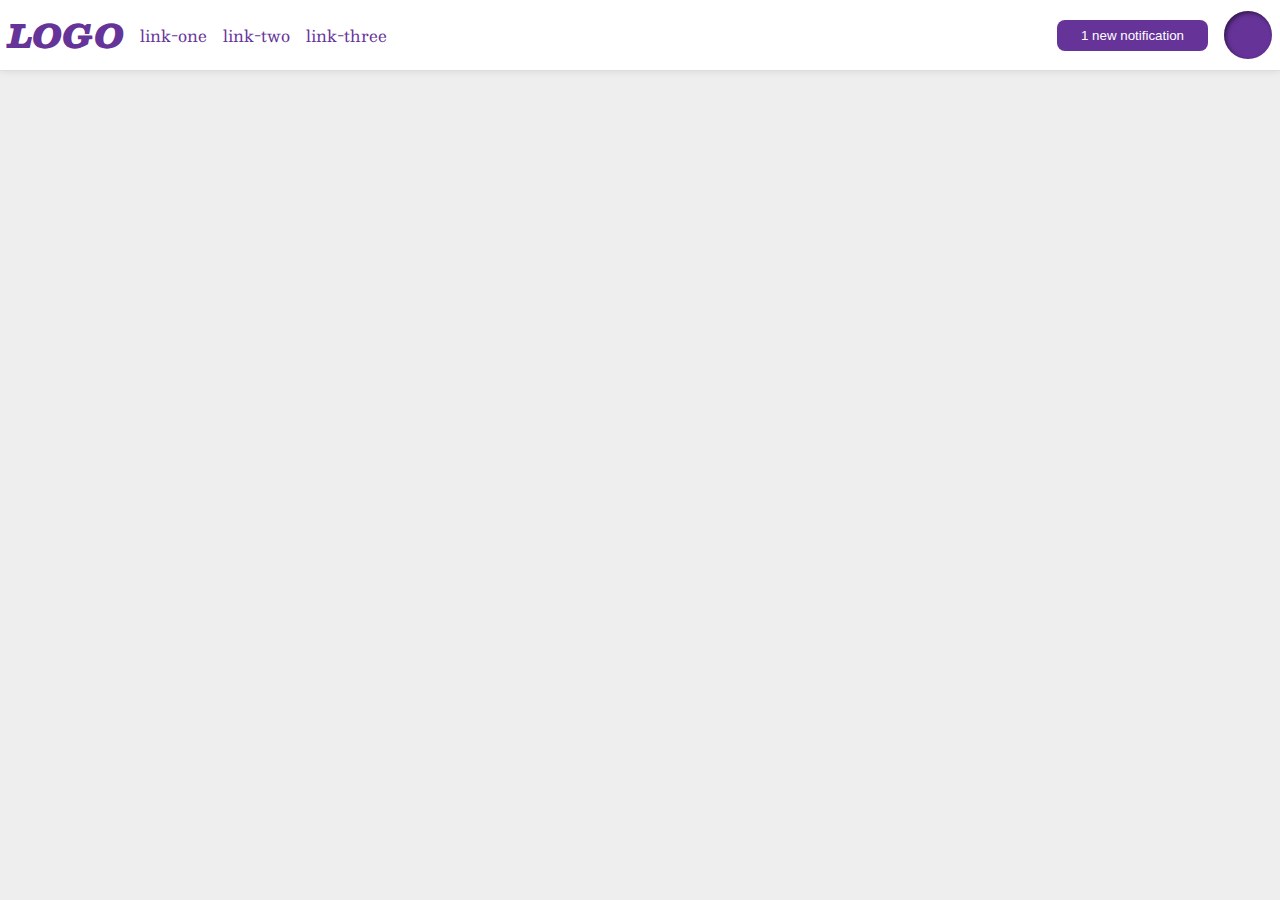
<file: flex/03-flex-header-2/index.html>
<!DOCTYPE html>
<html lang="en">
  <head>
    <meta charset="UTF-8">
    <meta http-equiv="X-UA-Compatible" content="IE=edge">
    <meta name="viewport" content="width=device-width, initial-scale=1.0">
    <title>Flex Header 2</title>
    <link rel="stylesheet" href="style.css">
  </head>
  <body>
    <div class="header">
      <div class="left-buttons">
        <div class="logo">
          LOGO
        </div>
        <ul class="links">
          <li><a href="google.com">link-one</a></li>
          <li><a href="google.com">link-two</a></li>
          <li><a href="google.com">link-three</a></li>
        </ul>
      </div>
      <div class="right-buttons">
        <button class="notifications">
          1 new notification
        </button>
        <div class="profile-image"></div>
      </div>
    </div>
  </body>
</html>
</file>
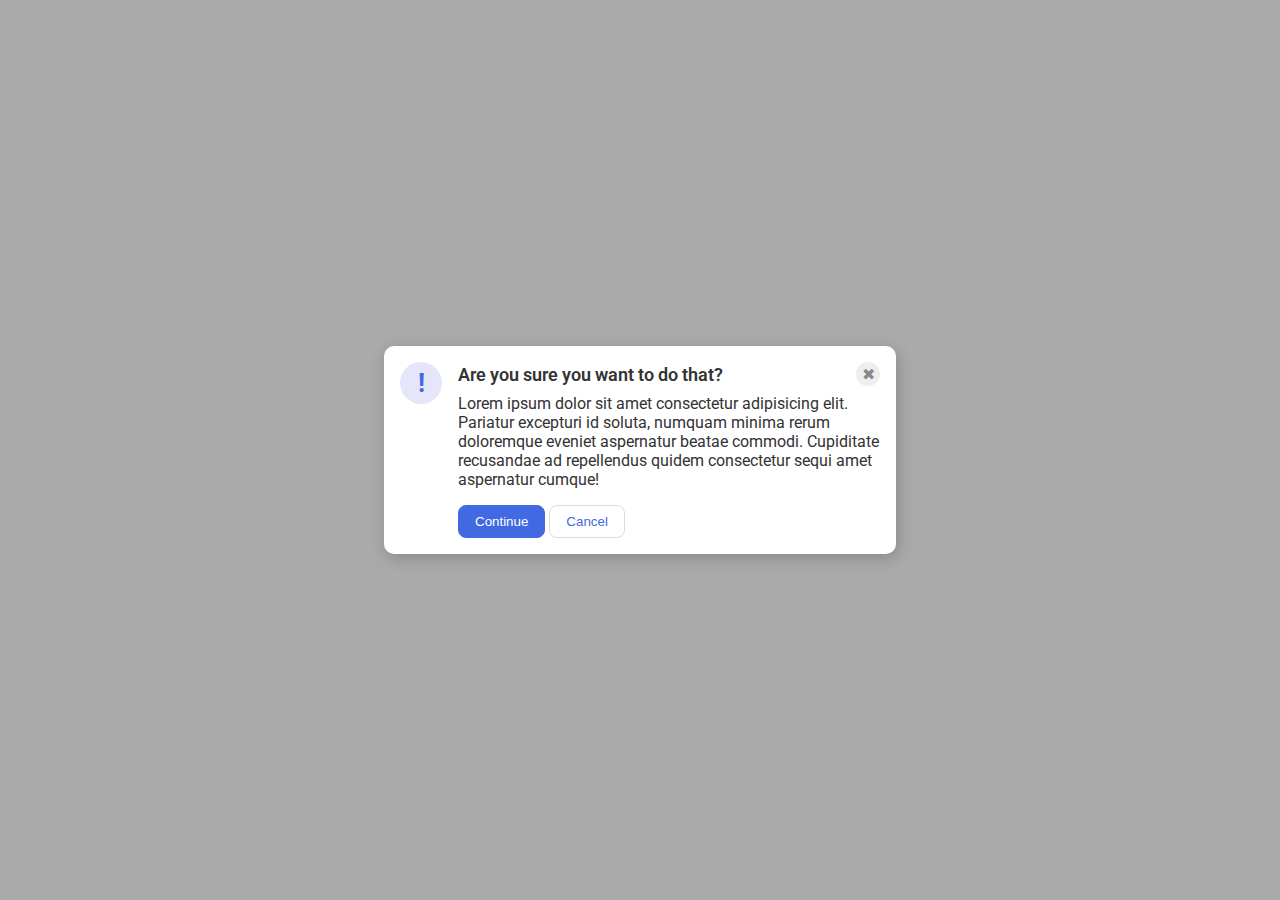
<file: flex/05-flex-modal/index.html>
<!DOCTYPE html>
<html lang="en">

<head>
  <meta charset="UTF-8">
  <meta http-equiv="X-UA-Compatible" content="IE=edge">
  <meta name="viewport" content="width=device-width, initial-scale=1.0">
  <link rel="stylesheet" href="style.css">
  <title>Modal</title>
</head>

<body>
  <div class="modal">
    <div class="icon">!</div>
    <div class="box">
      <div class="header">Are you sure you want to do that?
        <div class="close-button">✖</div>
      </div>
      <div class="text">Lorem ipsum dolor sit amet consectetur adipisicing elit. Pariatur excepturi id soluta, numquam
        minima rerum doloremque eveniet aspernatur beatae commodi. Cupiditate recusandae ad repellendus quidem consectetur
        sequi amet aspernatur cumque!</div>
      <button class="continue">Continue</button>
      <button class="cancel">Cancel</button>
    </div>
  </div>
</body>

</html>
</file>
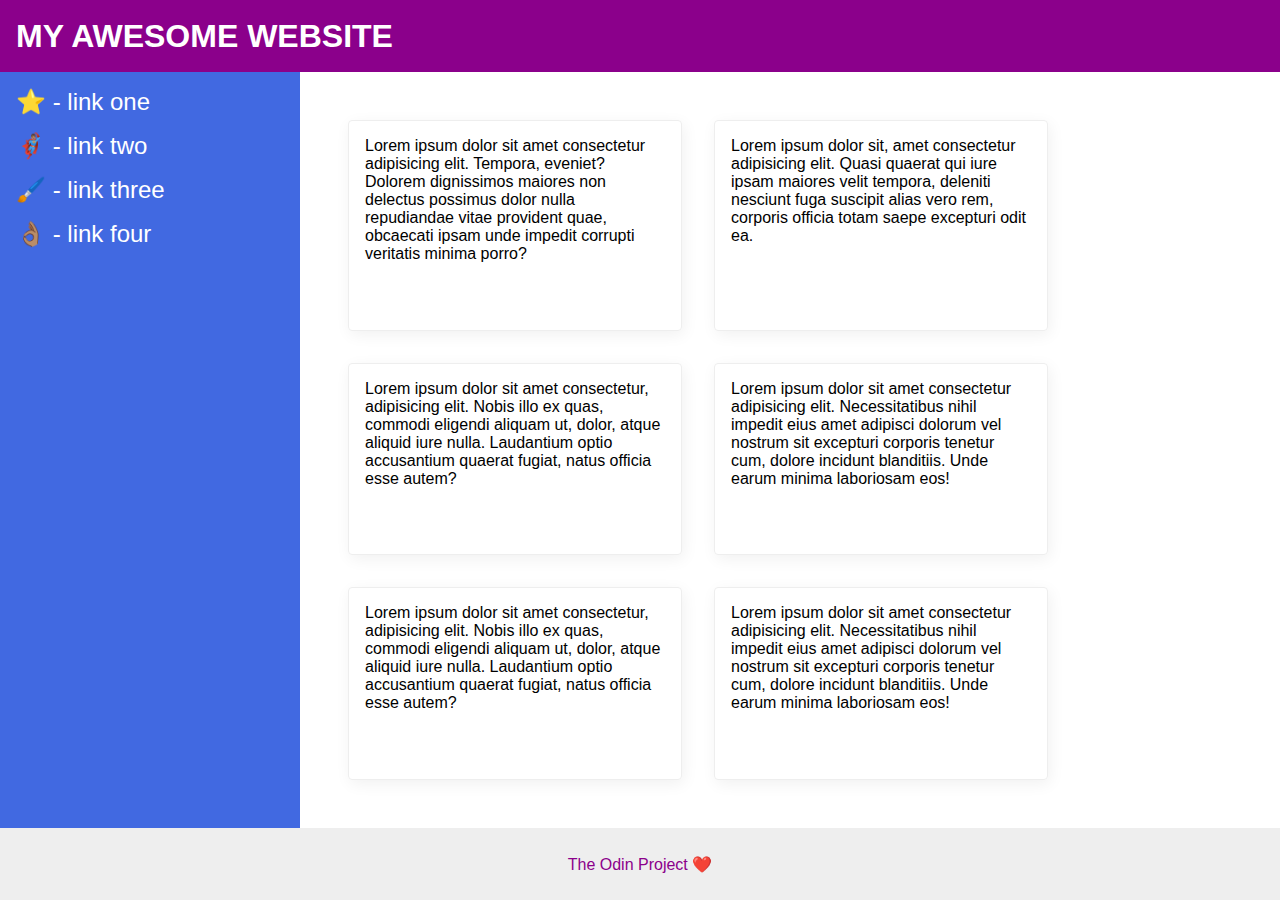
<file: flex/07-flex-layout-2/index.html>
<!DOCTYPE html>
<html lang="en">

<head>
  <meta charset="UTF-8">
  <meta http-equiv="X-UA-Compatible" content="IE=edge">
  <meta name="viewport" content="width=device-width, initial-scale=1.0">
  <title>The Holy Grail</title>
  <link rel="stylesheet" href="style.css">
</head>

<body>
  <div class="header">
    MY AWESOME WEBSITE
  </div>
  
  <div class="middle">
    <div class="sidebar">
      <ul>
        <li><a href="#">⭐ - link one</a></li>
        <li><a href="#">🦸🏽‍♂️ - link two</a></li>
        <li><a href="#">🖌️ - link three</a></li>
        <li><a href="#">👌🏽 - link four</a></li>
      </ul>
    </div>
    <div class="cards">
      <div class="card">Lorem ipsum dolor sit amet consectetur adipisicing elit. Tempora, eveniet? Dolorem dignissimos
        maiores non delectus possimus dolor nulla repudiandae vitae provident quae, obcaecati ipsam unde impedit corrupti
        veritatis minima porro?</div>
      <div class="card">Lorem ipsum dolor sit, amet consectetur adipisicing elit. Quasi quaerat qui iure ipsam maiores velit
        tempora, deleniti nesciunt fuga suscipit alias vero rem, corporis officia totam saepe excepturi odit ea.</div>
      <div class="card">Lorem ipsum dolor sit amet consectetur, adipisicing elit. Nobis illo ex quas, commodi eligendi
        aliquam ut, dolor, atque aliquid iure nulla. Laudantium optio accusantium quaerat fugiat, natus officia esse autem?
      </div>
      <div class="card">Lorem ipsum dolor sit amet consectetur adipisicing elit. Necessitatibus nihil impedit eius amet
        adipisci dolorum vel nostrum sit excepturi corporis tenetur cum, dolore incidunt blanditiis. Unde earum minima
        laboriosam eos!</div>
      <div class="card">Lorem ipsum dolor sit amet consectetur, adipisicing elit. Nobis illo ex quas, commodi eligendi
        aliquam ut, dolor, atque aliquid iure nulla. Laudantium optio accusantium quaerat fugiat, natus officia esse autem?
      </div>
      <div class="card">Lorem ipsum dolor sit amet consectetur adipisicing elit. Necessitatibus nihil impedit eius amet
        adipisci dolorum vel nostrum sit excepturi corporis tenetur cum, dolore incidunt blanditiis. Unde earum minima
        laboriosam eos!</div>
    </div>
  </div>

  <div class="footer">
    The Odin Project ❤️
  </div>
</body>

</html>
</file>
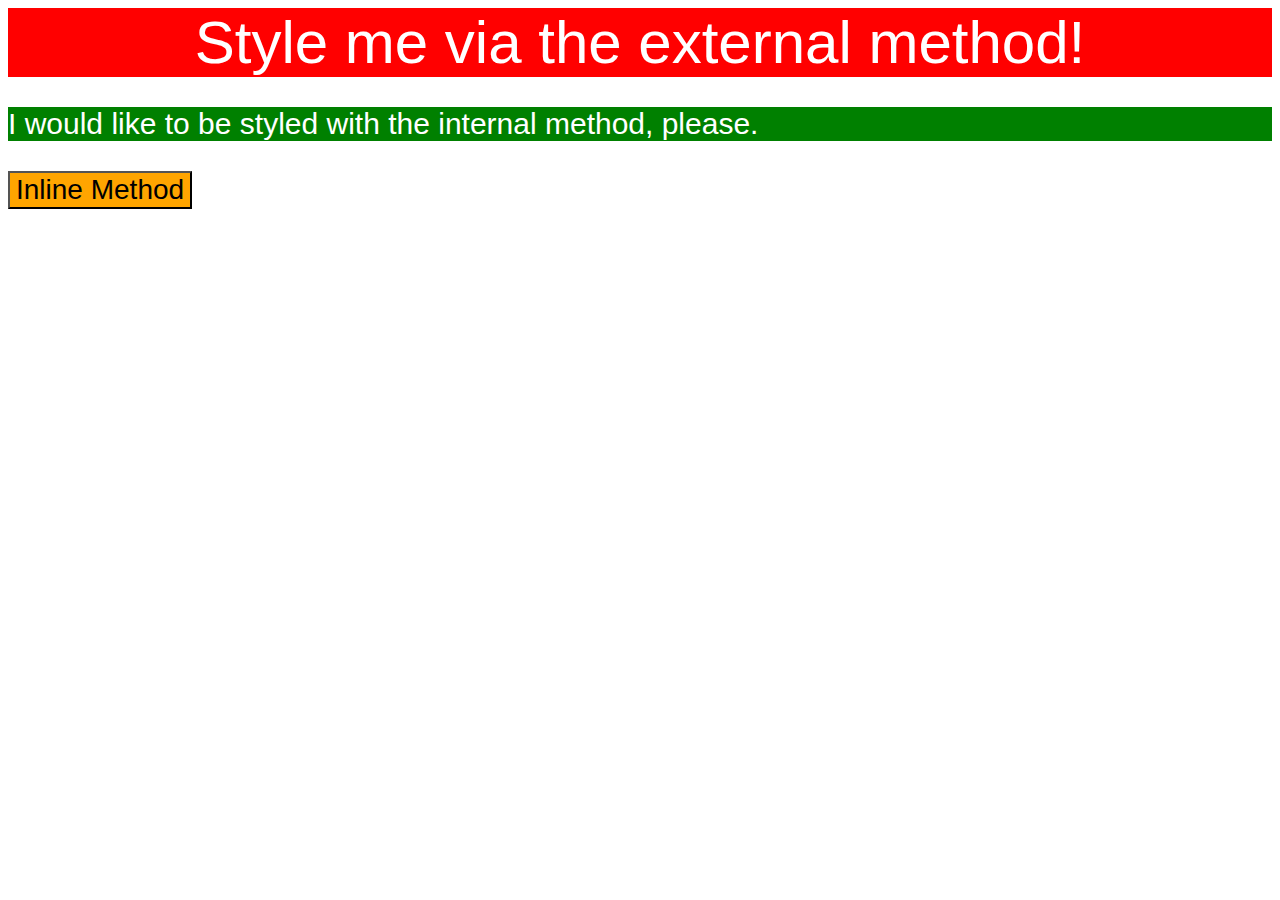
<file: foundations/01-css-methods/index.html>
<!DOCTYPE html>
<html lang="en">
  <head>
    <meta charset="UTF-8">
    <meta http-equiv="X-UA-Compatible" content="IE=edge">
    <meta name="viewport" content="width=device-width, initial-scale=1.0">
    <title>Methods for Adding CSS</title>
    <link rel="stylesheet" href="style.css">
    
    <style>
      p {
        color: white;
        background-color: green;
        font-size: 30px;
        font-family: sans-serif;
      }
    </style>
  </head>
  <body>
    <div>Style me via the external method!</div>
    <p>I would like to be styled with the internal method, please.</p>
    <button style="color: black; background-color: orange; font-size: 28px; font-family: sans-serif;">Inline Method</button>
  </body>
</html>
</file>
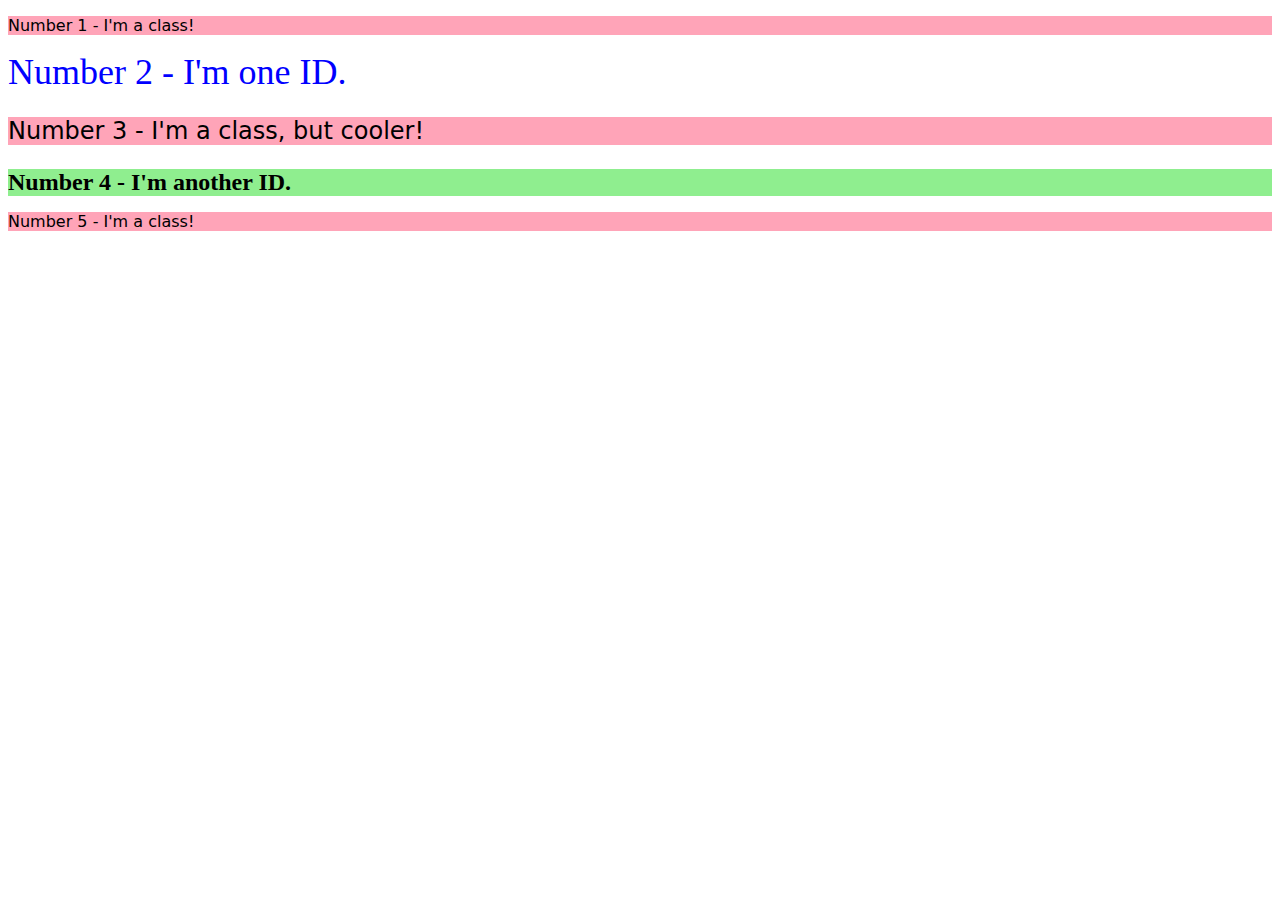
<file: foundations/02-class-id-selectors/index.html>
<!DOCTYPE html>
<html lang="en">
  <head>
    <meta charset="UTF-8">
    <meta http-equiv="X-UA-Compatible" content="IE=edge">
    <meta name="viewport" content="width=device-width, initial-scale=1.0">
    <title>Class and ID Selectors</title>
    <link rel="stylesheet" href="style.css">
  </head>
  <body>
    <p class="first">Number 1 - I'm a class!</p>
    <div id="second">Number 2 - I'm one ID.</div>
    <p class="first second">Number 3 - I'm a class, but cooler!</p>
    <div id="third">Number 4 - I'm another ID.</div>
    <p class="first">Number 5 - I'm a class!</p>
  </body>
</html>
</file>
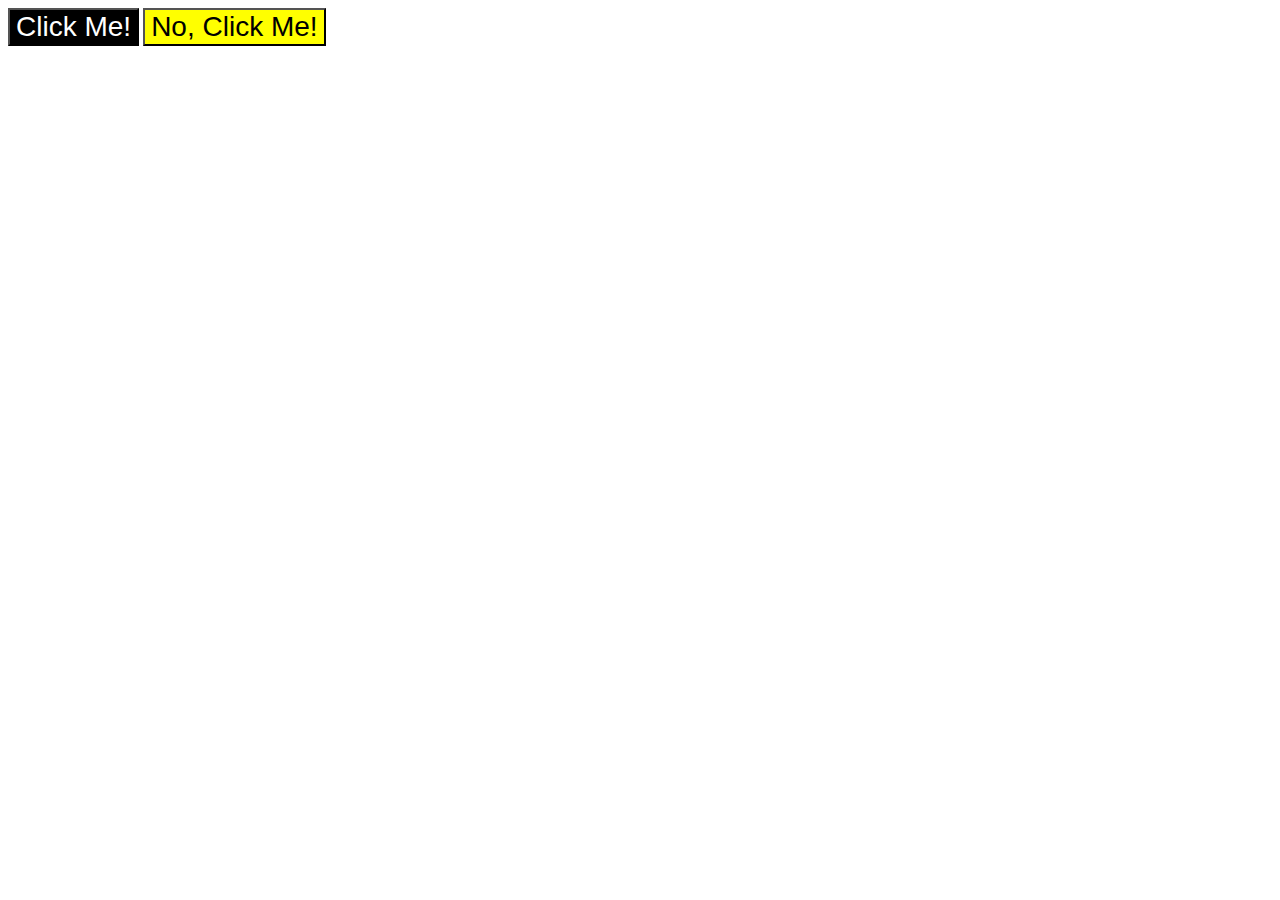
<file: foundations/03-grouping-selectors/index.html>
<!DOCTYPE html>
<html lang="en">
  <head>
    <meta charset="UTF-8">
    <meta http-equiv="X-UA-Compatible" content="IE=edge">
    <meta name="viewport" content="width=device-width, initial-scale=1.0">
    <title>Grouping Selectors</title>
    <link rel="stylesheet" href="style.css">
  </head>
  <body>
    <button class="first">Click Me!</button>
    <button class="second">No, Click Me!</button>
  </body>
</html>
</file>
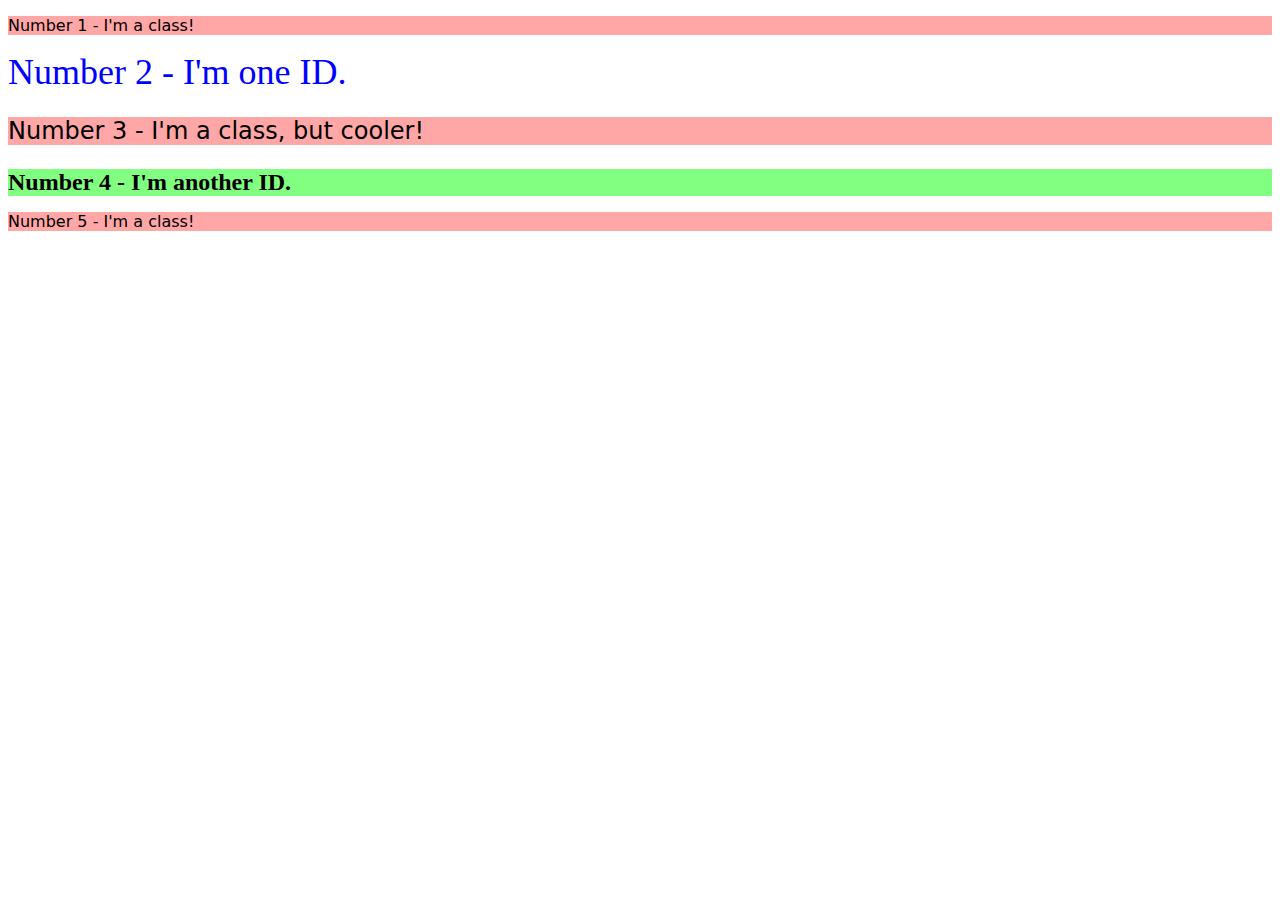
<file: foundations/02-class-id-selectors/solution/solution.html>
<!DOCTYPE html>
<html lang="en">
  <head>
    <meta charset="UTF-8">
    <meta http-equiv="X-UA-Compatible" content="IE=edge">
    <meta name="viewport" content="width=device-width, initial-scale=1.0">
    <title>Class and ID Selectors</title>
    <link rel="stylesheet" href="solution.css">
  </head>
  <body>
    <p class="odd">Number 1 - I'm a class!</p>
    <div id="two">Number 2 - I'm one ID.</div>
    <p class="odd adjust-font-size">Number 3 - I'm a class, but cooler!</p>
    <div id="four" class="adjust-font-size">Number 4 - I'm another ID.</div>
    <p class="odd">Number 5 - I'm a class!</p>
  </body>
</html>
</file>
<file: flex/03-flex-header-2/style.css>
/* this is some magical font-importing.  
you'll learn about it later. */
@import url('https://fonts.googleapis.com/css2?family=Besley:ital,wght@0,400;1,900&display=swap');

body {
  margin: 0;
  background: #eee;
  font-family: Besley, serif;
}

.header {
  background: white;
  border-bottom: 1px solid #ddd;
  box-shadow: 0 0 8px rgba(0,0,0,.1);
  display: flex;
  padding: 8px;
  justify-content: space-between;
}

.profile-image {
  background: rebeccapurple;
  box-shadow: inset 2px 2px 4px rgba(0,0,0,.5);
  border-radius: 50%;
  width: 48px;
  height: 48px;
}

.logo {
  color: rebeccapurple;
  font-size: 32px;
  font-weight: 900;
  font-style: italic;
}

button {
  border: none;
  border-radius: 8px;
  background: rebeccapurple;
  color: white;
  padding: 8px 24px;
}

a {
  /* this removes the line under our links */
  text-decoration: none;
  color: rebeccapurple;
}

ul {
  list-style-type: none;
  display: flex;
  gap: 16px;
  margin: 0;
  padding: 0;
}

.left-buttons, .right-buttons {
  display: flex;
  align-items: center;
  gap: 16px;
}
</file>
<file: flex/05-flex-modal/style.css>
@import url('https://fonts.googleapis.com/css2?family=Roboto:wght@400;700&display=swap');

html,
body {
  height: 100%;
}

body {
  font-family: Roboto, sans-serif;
  margin: 0;
  background: #aaa;
  color: #333;
  /* I'll give you this one for free lol */
  display: flex;
  align-items: center;
  justify-content: center;
}

.modal {
  background: white;
  width: 480px;
  border-radius: 10px;
  box-shadow: 2px 4px 16px rgba(0, 0, 0, .2);
  padding: 16px;
  display: flex;
  gap: 16px;
}

.header {
  display: flex;
  justify-content: space-between;
  align-items: center;
  font-size: 18px;
  font-weight: 600;
  margin-bottom: 8px;
}

.icon {
  color: royalblue;
  font-size: 26px;
  font-weight: 700;
  background: lavender;
  width: 42px;
  height: 42px;
  border-radius: 50%;
  display: flex;
  align-items: center;
  justify-content: center;
  flex-shrink: 0;
}

.close-button {
  background: #eee;
  border-radius: 50%;
  color: #888;
  font-weight: 400;
  font-size: 16px;
  height: 24px;
  width: 24px;
  display: flex;
  align-items: center;
  justify-content: center;
}

button {
  padding: 8px 16px;
  border-radius: 8px;
}

button.continue {
  background: royalblue;
  border: 1px solid royalblue;
  color: white;
}

button.cancel {
  background: white;
  border: 1px solid #ddd;
  color: royalblue;
}

.text {
  margin-bottom: 16px;
}
</file>
<file: flex/07-flex-layout-2/style.css>
body {
  font-family: -apple-system, BlinkMacSystemFont, 'Segoe UI', Roboto, Oxygen, Ubuntu, Cantarell, 'Open Sans', 'Helvetica Neue', sans-serif;
  margin: 0;
  min-height: 100vh;
  display: flex;
  flex-direction: column;
}

.header {
  height: 72px;
  background: darkmagenta;
  color: white;
  font-size: 32px;
  font-weight: 900;
  display: flex;
  align-items: center;
  padding-left: 16px;
}

.footer {
  height: 72px;
  background: #eee;
  color: darkmagenta;
  display: flex;
  justify-content: center;
  align-items: center;
}

.sidebar {
  width: 300px;
  background: royalblue;
  box-sizing: border-box;
  flex-shrink: 0;
  font-size: 24px;
  padding: 16px;
}

.card {
  border: 1px solid #eee;
  box-shadow: 2px 4px 16px rgba(0,0,0,.06);
  border-radius: 4px;
  width: 300px;
  padding: 16px;
  margin: 16px;
}

.middle {
  display: flex;
  flex: 1;
}

.cards {
  display: flex;
  flex-wrap: wrap;
  justify-content: stretch;
  padding: 32px;
}

ul {
  list-style-type: none;
  padding-inline-start: 0;
  margin-block-start: 0;
  margin-block-end: 0;
}

li {
  margin-bottom: 16px;
}

a {
  text-decoration: none;
  color: #fff;
}
</file>
<file: foundations/01-css-methods/style.css>
div {
    color: white;
    background-color: red;
    font-size: 60px;
    font-family: sans-serif;
    text-align: center;
}
</file>
<file: foundations/02-class-id-selectors/style.css>
.first {
    background-color: rgb(255, 164, 184);
    font-family: Verdana, "DejaVu Sans", sans-serif;
}

#second {
    color: blue;
    font-size: 36px;
}

.first.second {
    font-size: 24px;
}

#third {
    background-color: rgb(143, 238, 143);
    font-size: 24px;
    font-weight: bold;
}
</file>
<file: foundations/03-grouping-selectors/style.css>
.first, .second {
    font-size: 28px;
    font-family: Helvetica, "Times New Roman", sans-serif;
}

.first {
    background-color: black;
    color: white;
}

.second {
    background-color: yellow;
}
</file>
<file: foundations/02-class-id-selectors/solution/solution.css>
.odd {
  background-color: rgb(255, 167, 167);
  font-family: Verdana, "DejaVu Sans", sans-serif;
}

.adjust-font-size {
  font-size: 24px;
}

#two {
  color: #0000ff;
  font-size: 36px;
}

/*
    In the id selector 'four' below, we could have also
    added a rule to set the font size to 24px.

    However, since the elements 'Number 3' and 'Number 4'
    in the HTML file share the same font size, we reused
    the 'adjust-font-size' class above to help reduce
    duplicate code.
*/
#four {
  background-color: hsl(120, 100%, 75%);
  font-weight: bold;
}
</file>
